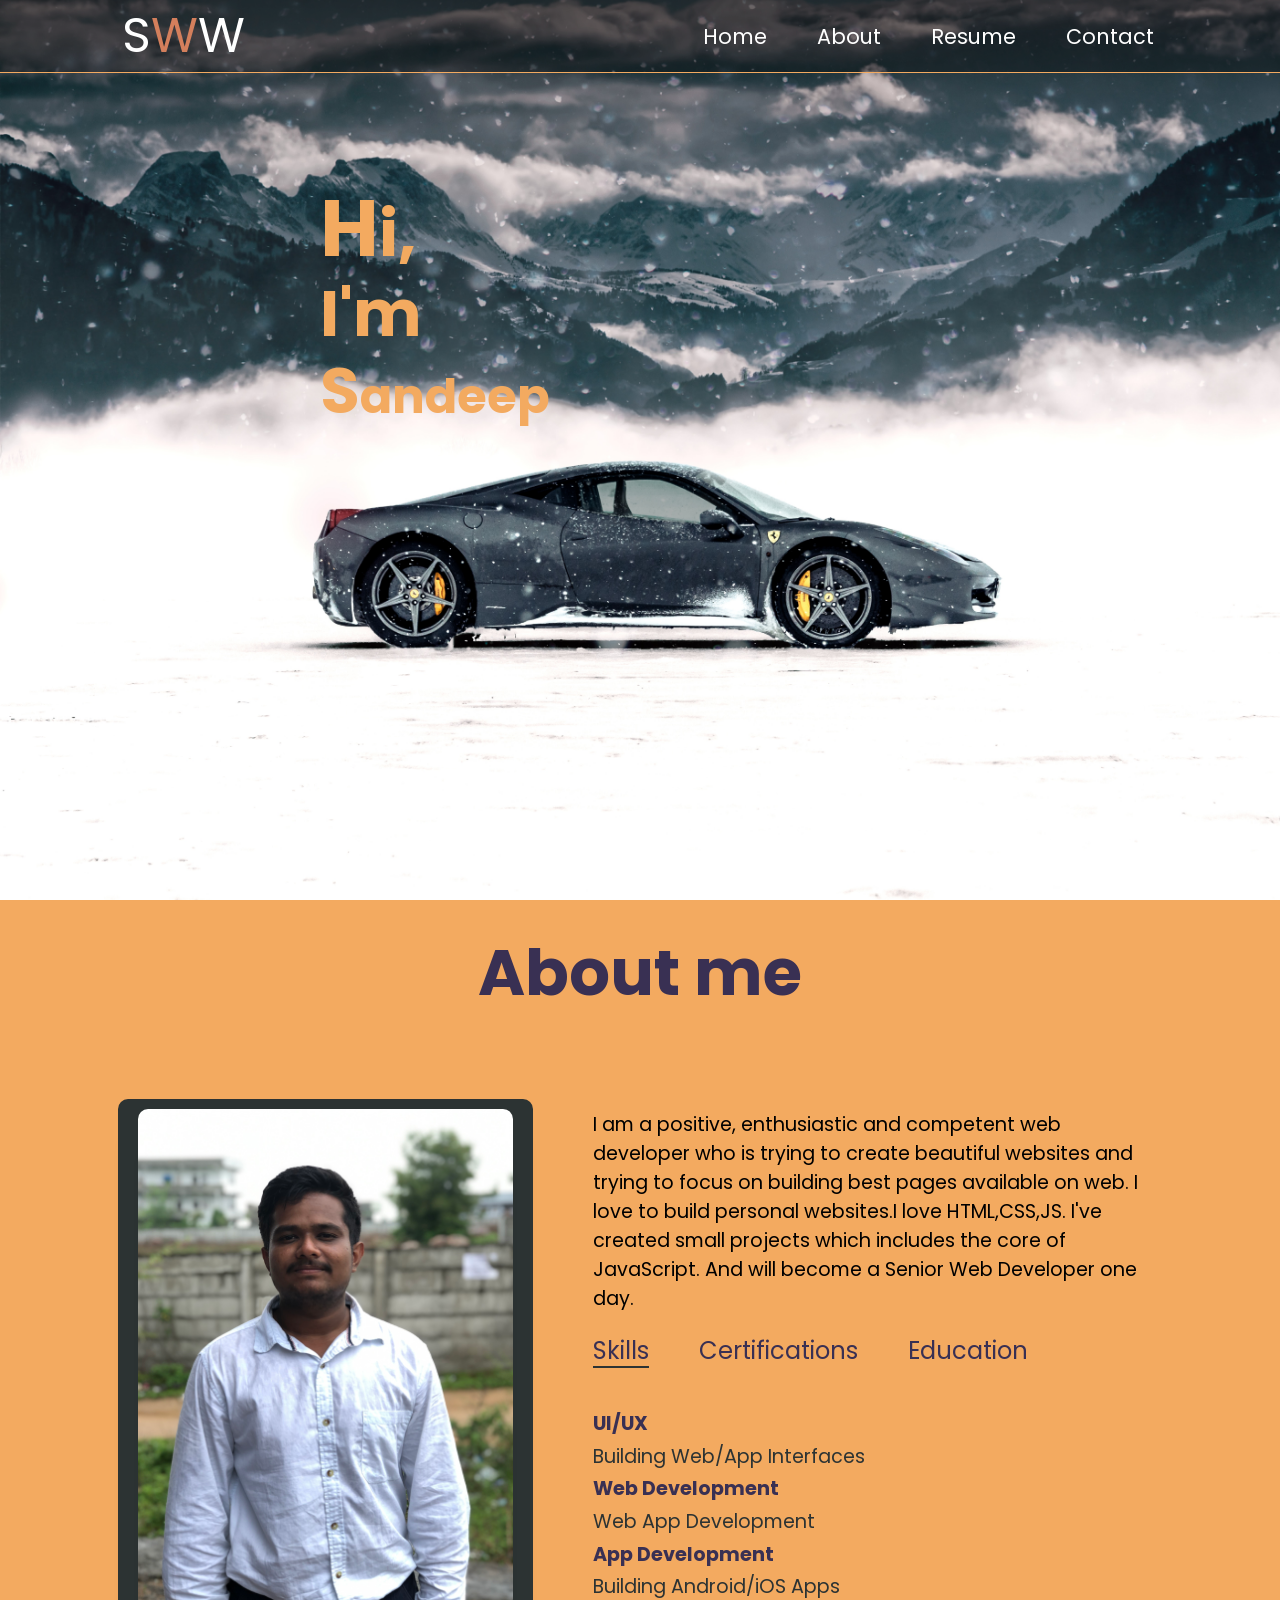
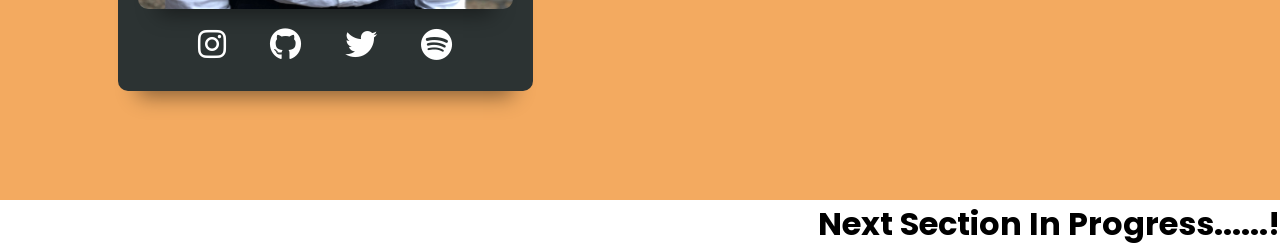
<file: Index.html>
<!DOCTYPE html>
<html lang="en">
  <head>
    <meta charset="UTF-8" />
    <meta http-equiv="ScreenOrientation" content="autoRotate:disabled" />
    <meta name="viewport" content="width=device-width, initial-scale=1.0" />
    <link
      rel="stylesheet"
      href="https://cdnjs.cloudflare.com/ajax/libs/font-awesome/6.4.0/css/all.min.css"
    />
    <link rel="stylesheet" href="style.css" />
    <link rel="icon" type="image/png" href="./portfolio.png" />

    <title>My Portfolio</title>
  </head>
  <body>
    <header id="header">
      <div class="navbar">
        <div class="logo">S<span style="color: #d47f5c">W</span>W</div>
        <div class="mobile-menu-btn" id="c-btn">
          <i class="fa-solid fa-bars" id="iconBtn"></i>
        </div>

        <div class="nav-links">
          <ul>
            <li><a href="#header">Home</a></li>
            <li><a href="#about">About</a></li>
            <li><a href="#resume">Resume</a></li>
            <li><a href="#contact">Contact</a></li>
          </ul>
        </div>
      </div>
      <div class="my-desc">
        <h1>H</h1>
        <h2>I'm S</h2>
      </div>
    </header>
    <section class="hero-details" id="about">
      <h1 class="section-title">About me</h1>
      <div class="flex-x">
        <div class="hero-image">
          <img src="./hero-image.jpg" alt="my picture" />
          <div class="smedia">
            <a
              title="instagram"
              href="https://www.instagram.com/watashiwa.sandeepu.des/"
              target="_blank"
            >
              <i class="fa-brands fa-instagram"></i
            ></a>
            <a href="https://github.com/kaneki850869" target="_blank">
              <i class="fa-brands fa-github"></i
            ></a>
            <a href="https://twitter.com/sandeep850869" target="_blank">
              <i class="fa-brands fa-twitter"></i
            ></a>
            <a
              href="https://open.spotify.com/playlist/5yuBNo9CPJ89mNd2ZN2Nr7?si=afff24d788264c5b"
              target="_blank"
            >
              <i class="fa-brands fa-spotify"></i
            ></a>
          </div>
        </div>
        <div class="hero-intro">
          <p>
            I am a positive, enthusiastic and competent web developer who is
            trying to create beautiful websites and trying to focus on building
            best pages available on web. I love to build personal websites.I
            love HTML,CSS,JS. I've created small projects which includes the
            core of JavaScript. And will become a Senior Web Developer one day.
          </p>
          <div class="tab-titles">
            <p class="tab-links active-link" onclick="openTab('skills')">
              Skills
            </p>
            <p class="tab-links" onclick="openTab('certifications')">
              Certifications
            </p>
            <p class="tab-links" onclick="openTab('education')">Education</p>
          </div>
          <div class="tab-contents active-tab" id="skills">
            <ul>
              <li><span>UI/UX</span><br />Building Web/App Interfaces</li>
              <li><span>Web Development</span><br />Web App Development</li>
              <li>
                <span>App Development</span><br />Building Android/iOS Apps
              </li>
            </ul>
          </div>
          <div class="tab-contents" id="certifications">
            <ul>
              <li>
                <span>JavaScript</span><br />Certification in The Complete
                JavaScript Course 2023: Zero to Expert by Jonas Schmedtmann from
                Udemy
              </li>
              <li>
                <span>Web Development BootCamp 2023</span><br />Certification in
                The Complete 2023 Web Development Bootcamp by Dr. Angela Yu from
                Udemy.
              </li>
              <li>
                <span>Java</span><br />Certification in Java Basics from
                Hackerrank.
              </li>
            </ul>
          </div>
          <div class="tab-contents" id="education">
            <ul>
              <li>
                <span>2015-2016</span><br />SSC - Sada Shiva Concept School,As
                rao nagar,Hyderabad
              </li>
              <li>
                <span>2016-2018</span><br />Intermediate Education - Sri Gayatri
                Junior College,ECIL,Hyderabad
              </li>
              <li>
                <span>2018-2022</span><br />Engineering(CSE) - Samskruti College
                of Engieering and Technology,Ghatkesar,Hyderabad
              </li>
            </ul>
          </div>
        </div>
      </div>
    </section>

    <h1 style="text-align:end;"> Next Section In Progress......!</h1>

    <div class="scroll-to-top">
      <button title="move-to-top" id="scroll" onclick="toTheTop()">
        <i class="fa-solid fa-arrow-up"></i>
      </button>
    </div>
    <script src="index.js"></script>
  </body>
</html>
</file>
<file: style.css>
@import url("https://fonts.googleapis.com/css2?family=Poppins&family=Space+Mono&display=swap");
* {
  box-sizing: border-box;
  margin: 0%;
  padding: 0%;
  font-family: "Poppins", serif;
}
html {
  scroll-behavior: smooth;
}
body {
  overflow-x: hidden;
}
.navbar {
  display: flex;
  justify-content: space-around;
  align-items: center;
  background-color: rgba(0, 0, 0, 0.3);
  position: fixed;
  width: 100%;
  z-index: 999;
}
.logo {
  color: #fff;
  font-size: 3rem;
  margin-left: 0.75rem;
  cursor: pointer;
}
.nav-links {
  display: flex;
  gap: 30px;
}
.navbar {
  border-bottom: 1px solid #f3aa60;
}
.navbar button {
  position: absolute;
  right: 2rem;
  padding: 8px 12px;
  background-color: transparent;
  font-size: 1rem;
  border: 2px solid #f3aa60;
  cursor: pointer;
}
.navbar button a {
  text-decoration: none;
  cursor: pointer;
  color: #fff;
}
.nav-links ul {
  display: flex;
  gap: 50px;
  margin: 0.75rem 1rem;
}
.nav-links li {
  list-style: none;
}
.nav-links li a {
  text-decoration: none;
  color: #fff;
  font-size: 1.3rem;
}
.nav-links li a:hover {
  color: #f3aa60;
  transition: 0.5s ease;
}

.mobile-menu-btn i {
  font-size: 2rem;
  color: #fff;
  position: absolute;
  top: 1rem;
  right: 1rem;
  display: none;
}

header {
  height: 100vh;
  width: 100vw;
  background-image: url("./hero-section-bg.jpg");
  background-position: center;
  background-size: cover;
  border: none;
  margin: 0%;
  padding: 0%;
}
/* My main description */
.my-desc {
  width: 20vh;
  position: relative;
  top: 20%;
  left: 25%;
  line-height: 1.2;
  border-radius: 10px;
}
.my-desc h1::after {
  content: "i,";
  font-size: 4rem;
}
.my-desc h1::before {
  content: "";
  position: absolute;
  left: 0;
  bottom: 5px;
  height: 2px;
  width: 0;
  background-color: #fff;
  transition: width 0.25s ease-in-out;
}
.my-desc h1:hover::before {
  width: 100%;
}
.my-desc h2::after {
  content: "andeep";
  font-size: 3rem;
}
.my-desc h1 {
  width: 12%;

  position: relative;
  font-size: 5rem;
  color: #f3aa60;
}
.my-desc h2 {
  position: relative;
  font-size: 4rem;
  color: #f3aa60;
  width: 50%;
}
.my-desc h2::before {
  content: "";
  position: absolute;
  left: 0;
  bottom: 0;
  background-color: #f3aa60;
  height: 2px;
  width: 0;
  transition: width 0.25s ease-in-out;
}
.my-desc h2:hover:before {
  width: 100%;
}

/* Button after or before */

.navbar button::before {
  content: "";
  position: absolute;
  width: 0;
  left: 0;
  bottom: 0;
  height: 100%;
  background-color: #f3aa60;
  transition: width 0.5s ease-in-out;
  z-index: -1;
}
.navbar button:hover::before {
  width: 100%;
}

section {
  background-color: #f3aa60;
  background-size: cover;
  background-position: center;
  height: 100vh;
}
section .flex-x {
  display: flex;
  justify-content: center;
  align-items: center;
  gap: 50px;
  padding: 60px;
}
section .section-title {
  padding-top: 25px;
  text-align: center;
  font-size: 4rem;
}
.hero-image {
  padding: 10px 20px;
  background-color: #2c3333;
  border-radius: 10px;
  box-shadow: rgba(0, 0, 0, 0.45) 0px 25px 20px -20px;
}

.hero-image img {
  height: 500px;
  width: 100%;
  border-radius: 10px;
}

section hero .hero-intro {
  color: #fff;
}
.hero-intro {
  padding: 30px 10px;
}
.scroll-to-top {
  position: fixed;
  right: 30px;
  bottom: 20px;
}
.hero-intro {
  height: 70vh;
}
.hero-intro p {
  font-size: 1.2rem;
  letter-spacing: 1.3;
}
.scroll-to-top button {
  padding: 20px;
  border-radius: 20%;
  border: none;
  color: #fff;
  cursor: pointer;
  background-color: rgba(123, 123, 123, 0.3);
}
.scroll-to-top i {
  font-size: 1.2rem;
}

.hero-details img {
  display: block;
  margin-left: auto;
  margin-right: auto;
  border-radius: 10px;
  box-shadow: rgba(0, 0, 0, 0.45) 0px 25px 20px -20px;
}
.hero-intro {
  width: 50%;
}

/* social media design */
.smedia {
  height: auto;
  display: flex;
  justify-content: center;
  align-items: center;
  gap: 20px;
  font-size: 2rem;
  transition: 0.3s ease;
}
.smedia a {
  padding: 12px;
}
.smedia a i {
  color: #fff;
  transform: scale(1);
  transition: 0.3s ease-in-out;
}
.smedia a .fa-spotify:hover {
  transform: scale(1.5);
  color: #1db954;
}
.smedia a .fa-twitter:hover {
  color: #209cf4;
  transform: scale(1.5);
}
.smedia a .fa-instagram:hover {
  color: #f424b0;
  transform: scale(1.5);
}
.smedia a .fa-github:hover {
  transform: scale(1.5);
}
li {
  list-style: none;
}
.hero-details h1 {
  color: #393053;
}
.tab-titles {
  display: flex;
  margin-top: 20px;
  margin-bottom: 40px;
  gap: 50px;
  position: relative;
}
.tab-titles .tab-links {
  font-size: 1.5rem;
  color: #393053;
}

.tab-links {
  cursor: pointer;
  position: relative;
}
.tab-links::before {
  content: "";
  position: absolute;
  left: 0;
  bottom: 0;
  height: 2px;
  width: 0;
  background-color: #2c3333;
  transition: 0.5s ease;
}
.tab-links.active-link::before {
  width: 100%;
}
.tab-contents {
  color: #2c3333;
  font-size: 1.2rem;
  line-height: 1.7;
}
.tab-contents span {
  color: #393053;
  font-weight: bold;
}
.tab-contents {
  display: none;
}
.tab-contents.active-tab {
  display: block;
}

/* mobile */
@media only screen and (max-width: 768px) {
  section.hero-details {
    height: auto;
  }
  section .flex-x {
    display: flex;
    flex-direction: column;
    justify-content: center;
    height: auto;
    position: relative;
  }
  .hero-intro {
    width: 65vh;
    padding: 10px 10px;
    flex-wrap: wrap;
    height: auto;
  }

  .navbar {
    flex-direction: column;
    align-items: flex-start;
    background: linear-gradient(
      135deg,
      rgba(255, 255, 255, 0.1),
      rgba(255, 255, 255, 0)
    );
    -webkit-backdrop-filter: blur(8px);
    backdrop-filter: blur(8px);
    transition: 0.5s ease-in-out;
    width: 88%;
  }
  .mobile-menu-btn i {
    display: block;
    cursor: pointer;
  }

  .nav-links ul {
    flex-direction: column;
    align-items: flex-start;

    text-align: center;
  }
  .nav-links {
    width: 100%;
    text-align: center;
    display: none;
  }
  .nav-links li {
    padding: 0 0.1rem;
  }
  .navbar button {
    display: none;
  }

  .nav-links.active {
    width: 100%;
    justify-content: center;
    display: flex;
    z-index: 999;
  }
  .my-desc {
    position: absolute;
    left: 3%;
    top: 10%;
    width: 35%;
  }

  header {
    position: relative;
    width: 100%;
    background-size: cover;
    background-position: center;
  }
}

/* about */

@media (width <= 390px) {
  body {
    overflow-y: hidden;
  }
}
</file>
